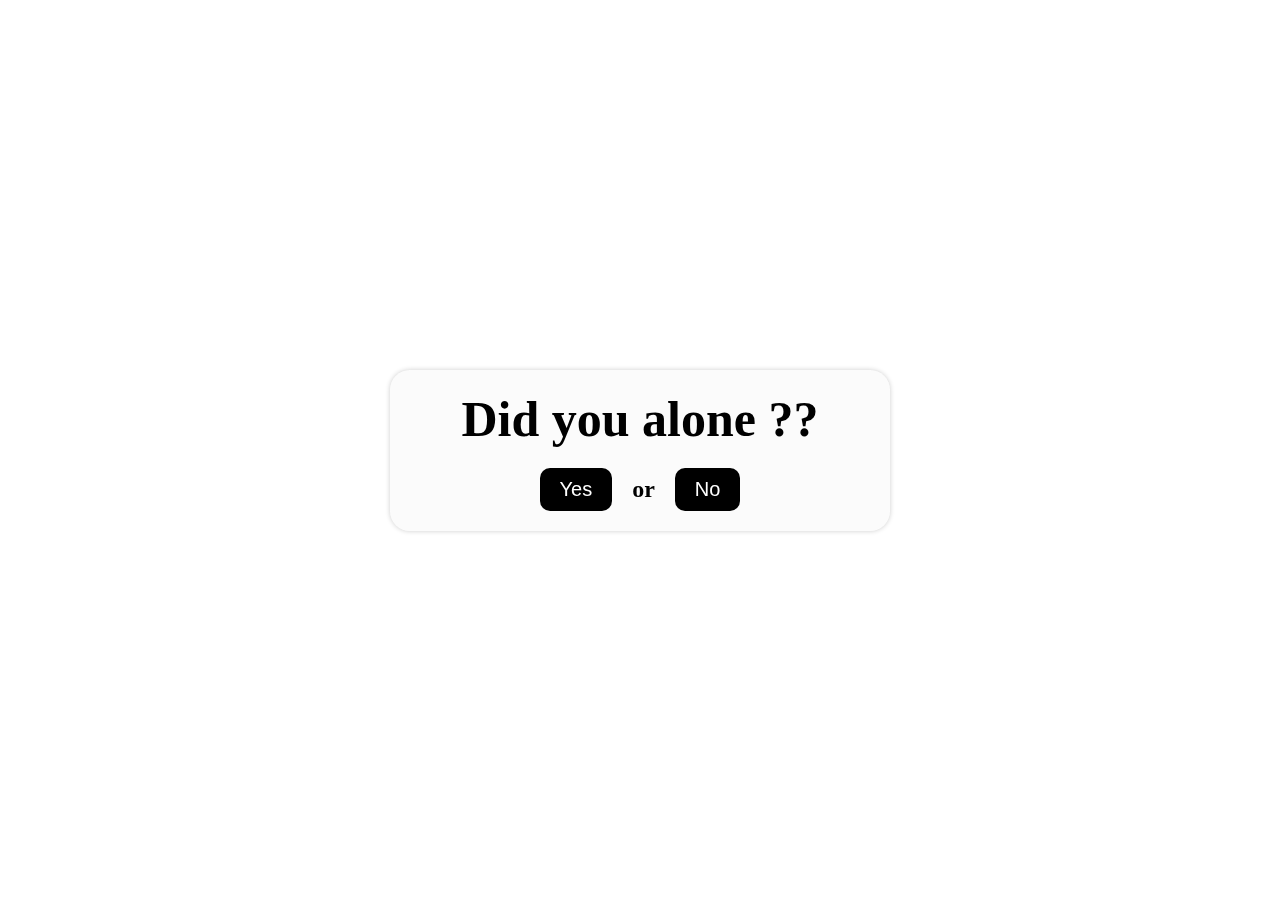
<file: Binary-Brains-main/fivePage.html>
<!DOCTYPE html>
<html lang="en">
<head>
  <meta charset="UTF-8">
  <meta name="viewport" content="width=device-width, initial-scale=1.0">
  <title>Document</title>
  <link rel="stylesheet" href="fivePage.css">
 
</head>
<body>
  <!-- <script src="/Binary-Brains-main/restaurants.html"></script> -->
  <div class="container5th">
    
    <h1>Did you alone ??</h1>
   <div class="btn-container">
    <button class="btn" onclick={messageShow(event)}>Yes</button>
    <h2>or</h2>
    <a href="./index6.html" target="_blank"><button  class="btn"  onclick={messageShow(event)}>No</button></a>
   </div>
   <h2 class="msg"></h2>
   <div class="find-frd-container">
    <h2 class="head-2"> Want to find a friend for company ...??</h2>
   <a href="./user_card.html" target="_blank"><button  class="btn">Click here</button></a>
   </div>
  </div>
  
    <script>
    var msg = document.querySelector('.msg');
    let friend = document.querySelector('.find-frd-container')
    function messageShow(event){
      console.log(event.target.innerHTML)
     if(event.target.innerHTML === 'Yes')
     {
      console.log('first click')
      friend.style.display = 'block';
    
     }
     else{
      console.log('second click')
      friend.style.display = 'none';
      msg.style.display = 'block';
      msg.innerHTML = 'Okey Enjoy Your Meal 😊';
      setTimeout(()=>{
        msg.innerHTML = '';
        msg.style.display = 'none';
      }, 3000)
     }
    }
  </script>
</body>
</html>
</file>
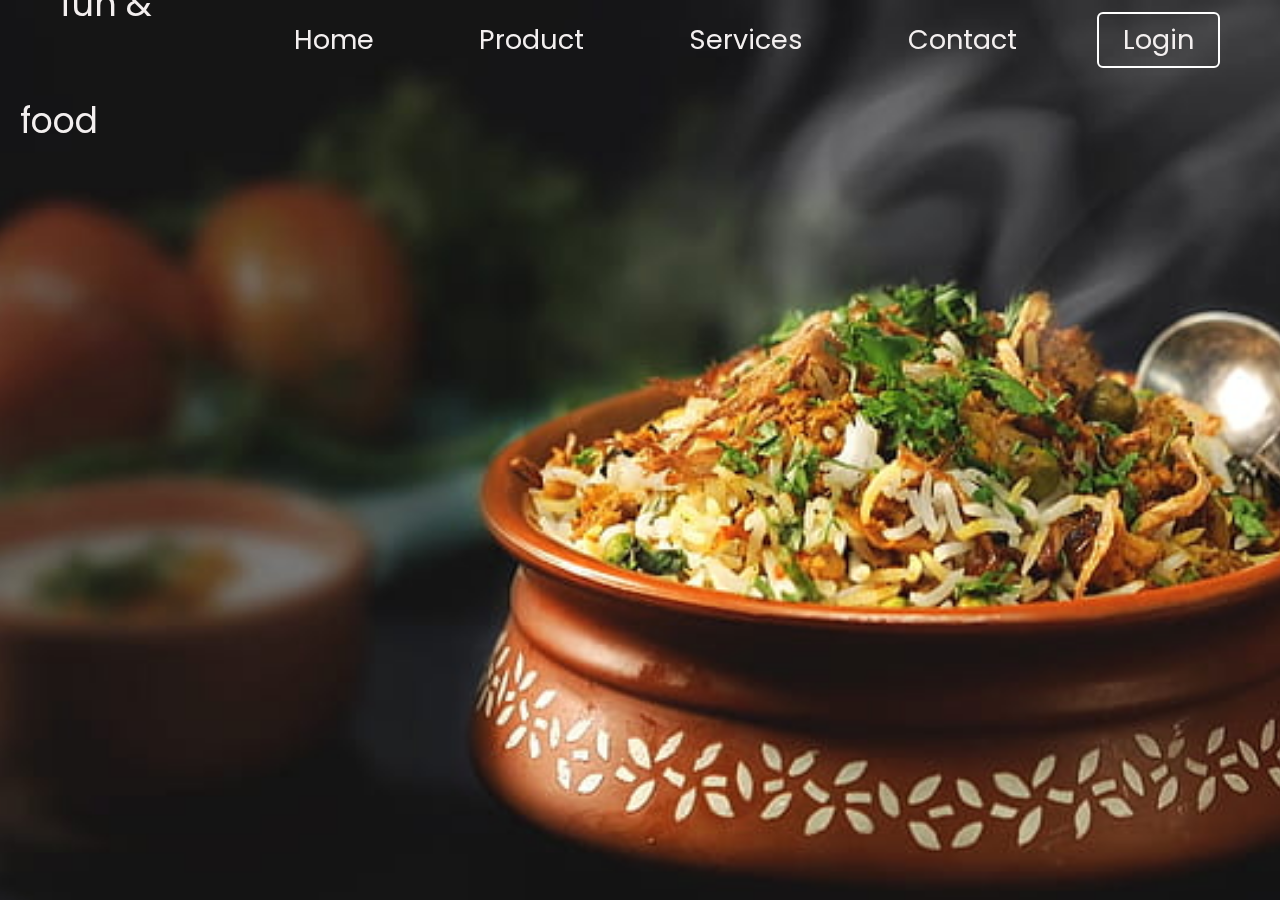
<file: Binary-Brains-main/index1.html>
<!DOCTYPE html>

<html lang="en">

<head>
  <meta charset="UTF-8" />
  <meta http-equiv="X-UA-Compatible" content="IE=edge" />
  <meta name="viewport" content="width=device-width, initial-scale=1.0" />
  <title>Website with Login & Registration Form</title>
  <link rel="stylesheet" href="style1.css">
  <link rel="stylesheet" href="https://unicons.iconscout.com/release/v4.0.0/css/line.css" />
  
  
</head>

<body>
  <!-- Header -->
  <header class="header">
    <nav class="nav">
      <p id="fun">
          <a href="#" class="nav_logo"> fun & food </a>
      </p>
      

      <ul class="nav_items">
        <li class="nav_item">
          <a href="#" class="nav_link">Home</a>
          <a href="#" class="nav_link">Product</a>
          <a href="#" class="nav_link">Services</a>
          <a href="#" class="nav_link">Contact</a>
        </li>
      </ul>

      <button class="button" id="form-open">Login</button>
    </nav>
  </header>

  <!-- Home -->
  <section class="home">
    <div class="form_container">
      <i class="uil uil-times form_close"></i>
      <!-- Login From -->
      <div class="form login_form">
        
        <form action="#">
          <h3>Login</h3>

          <div class="input_box">
            <input type="email" placeholder="Enter your email" required />
            <i class="uil uil-envelope-alt email"></i>
          </div>
          <div class="input_box">
            <input type="password" placeholder="Enter your password" required />
            <i class="uil uil-lock password"></i>
            <i class="uil uil-eye-slash pw_hide"></i>
          </div>

          <div class="option_field">
            <span class="checkbox">
              <input type="checkbox" id="check" />
              <label for="check">Remember me</label>
            </span>
            <a href="#" class="forgot_pw">Forgot password?</a>
          </div>

          <!-- <a href="index2.html" target="_blank"> -->
            <!-- <a href="./index2.html" target="_blank"> -->
              <button class="button" onclick="location.replace('index2.html')"">Login Now</button>
            <!-- </a> -->

          <div class="login_signup">Don't have an account? <a href="#" id="signup">Signup</a></div>
        </form>
      </div>

      <!-- Signup From -->
      <div class="form signup_form">
        <form action="#">
          <h2>Signup</h2>

          <div class="input_box">
            <input type="email" placeholder="Enter your email" required />
            <i class="uil uil-envelope-alt email"></i>
          </div>
          <div class="input_box">
            <input type="password" placeholder="Create password" required />
            <i class="uil uil-lock password"></i>
            <i class="uil uil-eye-slash pw_hide"></i>
          </div>
          <div class="input_box">
            <input type="password" placeholder="Confirm password" required />
            <i class="uil uil-lock password"></i>
            <i class="uil uil-eye-slash pw_hide"></i>
          </div>

          <a href="./index2.html" target="_blank">
            <button class="button">Signup Now</button>
          </a>

          <div class="login_signup">Already have an account? <a href="#" id="login">Login</a></div>
        </form>
      </div>
    </div>
  </section>

  <script src="script1.js"></script>
</body>

</html>
</file>
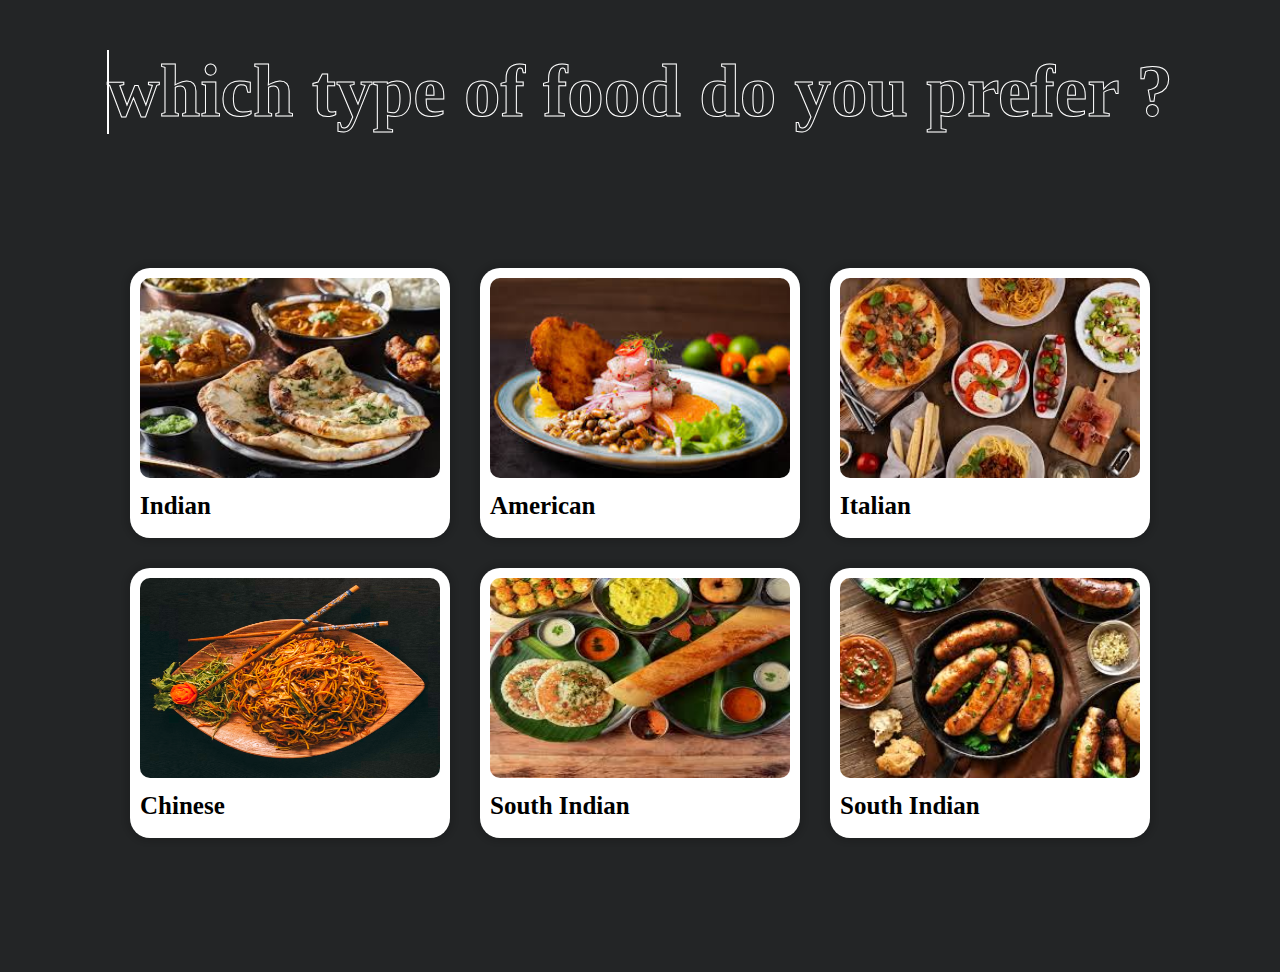
<file: Binary-Brains-main/index2.html>
<!DOCTYPE html>
<html lang="en">
<head>
    <meta charset="UTF-8">
    <meta name="viewport" content="width=device-width, initial-scale=1.0">
    <title>Document</title>
    <link rel="stylesheet" href="style2.css">
</head>
<body>
    <!-- <header>
        <nav>
            <div class="logo">
                <img src="logo2.png" alt="" height="100px">
            </div>
    
            <ul>
                <li>
                    <a href="" target="_blank" title="Home">Home</a>
    
    
                </li>
    
    
    
                <li>
                    <a href="" target="_blank" title="Login">Login</a>
    
    
                </li>
    
                <li>
                    <a href="" target="_blank" title="Profile">Profile</a>
                </li>
                
                
                </ul>
            </nav>
    </header> -->


    <div class="page">
        <h1 id="head" data-text="which type of food do you prefer ?">which type of food do you prefer ?</h1>
        
            <div class="foodie">

                <div class="country-food">
                    <a href="./index.html" target="_blank">
                        <img src="indian.jpg" alt="">
                    </a>
                    <h3>Indian</h3>
                </div>

                <div class="country-food">
                    <a href="./index.html" target="_blank">
                        <img src="american.jpg" alt="">
                    </a>
                    
                    <h3>American</h3>
                </div>

                <div class="country-food">
                    <a href="./index.html" target="_blank"><img src="italian.jpg" alt=""></a>
                    
                    <h3>Italian</h3>
                </div>

                <div class="country-food">
                    <a href="./index.html" target="_blank"><img src="chinese.jpg" alt=""></a>
                    
                    <h3>Chinese</h3>
                </div>

                <div class="country-food">
                    <a href="./index.html" target="_blank"><img src="south indian.jpg" alt=""></a>
                    
                    <h3>South Indian</h3>
                </div>

                <div class="country-food">
                    <a href="./index.html" target="_blank"> <img src="german.jpg" alt=""></a>
                   
                    <h3>South Indian</h3>
                </div>
                <!-- <div id="american">
                   
                <img id="img1"
                  src="american.jpg" alt="no img " height="500" width="500">
                <h3 id="ameri">american</h3>
                </div>
                <p id="indian">
                    
                    <img id="img2" src="indian.jpg" alt="no img " height="500" width="500">
                    <h3 id="ind">indian</h3>
                </p>
                <p id="italian">
                    <img id="img3" src="italian.jpg" alt="no img " height="500" width="500">
                    <h3 id="italy">Italian</h3>
                </p>
                <p id="chinese">
                    <img id="img4" src="chinese.jpg" alt="no img " height="500" width="500">
                    <h3 id="china">Chinese</h3>
                </p>
                <p id="south">
                   <img id="img5" src="south indian.jpg" alt="no img" height="500" width="500">
                   <h3 id="sou">South Indian</h3>
                </p>
                <p id="german">
                    <img id="img6" src="german.jpg" alt="no img " height="500" width="500">
                    <h3 id="germany">German</h3>
                </p> -->
            
            </div>
            
        
      
    </div>
    
    
</body>
</html>
</file>
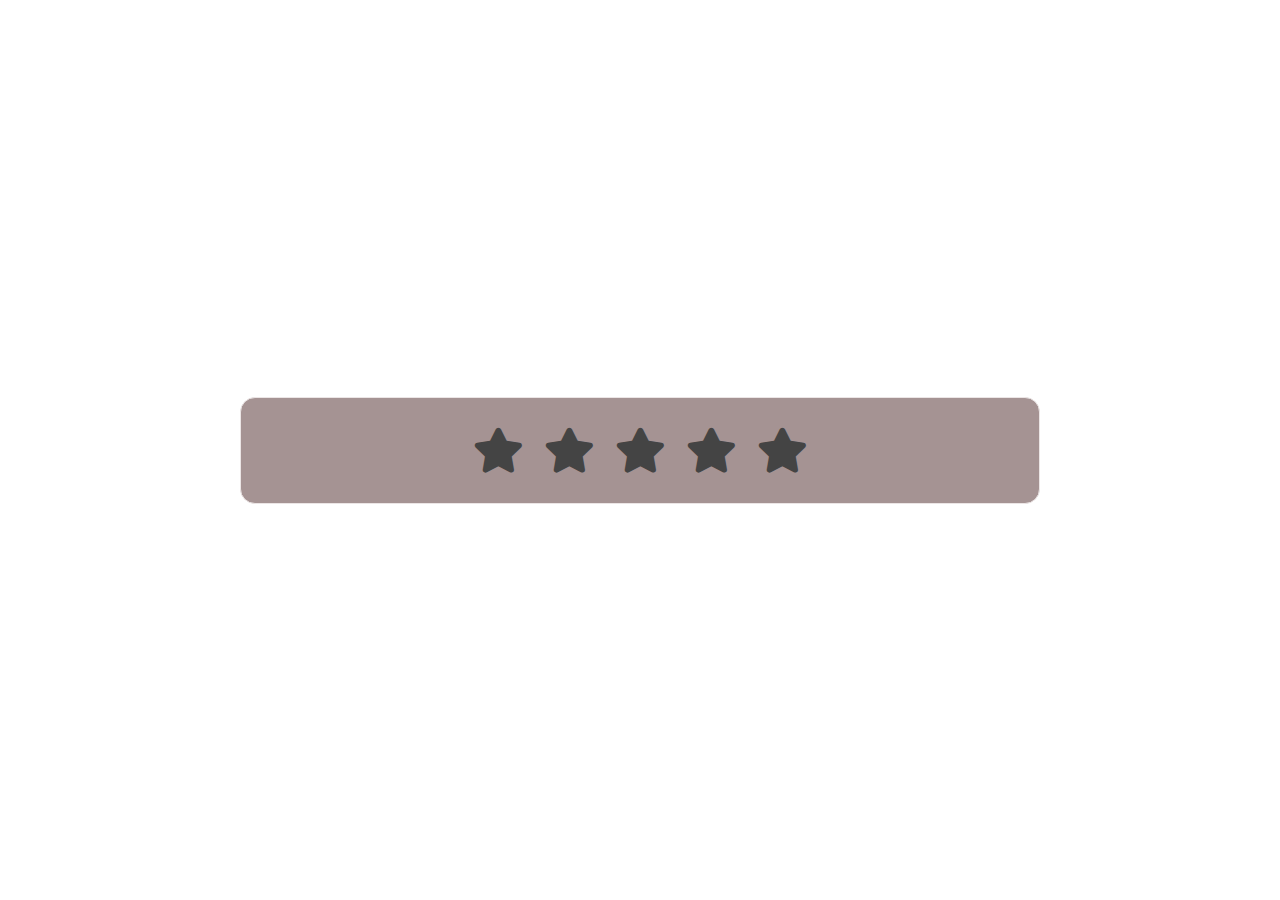
<file: Binary-Brains-main/index6.html>
<!DOCTYPE html>
<html lang="en" dir="ltr">

<head>
    <meta charset="utf-8">
    <title>Star Rating Form </title>
    <link rel="stylesheet" href="style6.css">
    <link rel="stylesheet" href="https://cdnjs.cloudflare.com/ajax/libs/font-awesome/5.15.3/css/all.min.css" />
</head>

<body>
    <div class="container">
        <div class="post">
            <div class="text">Thanks for rating us!</div>
            <div class="edit">EDIT</div>
        </div>
       
        <div class="star-widget">
            <input type="radio" name="rate" id="rate-5">
            <label for="rate-5" class="fas fa-star"></label>
            <input type="radio" name="rate" id="rate-4">
            <label for="rate-4" class="fas fa-star"></label>
            <input type="radio" name="rate" id="rate-3">
            <label for="rate-3" class="fas fa-star"></label>
            <input type="radio" name="rate" id="rate-2">
            <label for="rate-2" class="fas fa-star"></label>
            <input type="radio" name="rate" id="rate-1">
            <label for="rate-1" class="fas fa-star"></label>
            <form action="#">
                <header></header>
                <div class="textarea">
                    <textarea cols="30" placeholder="Describe your experience.."></textarea>
                </div>
                <div class="btn">
                    <button type="submit">submit</button>
                </div>
            </form>
        </div>
    </div>
    <script>
        const btn = document.querySelector("button");
        const post = document.querySelector(".post");
        const widget = document.querySelector(".star-widget");
        const editBtn = document.querySelector(".edit");
        btn.onclick = () => {
            widget.style.display = "none";
            post.style.display = "block";
            editBtn.onclick = () => {
                widget.style.display = "block";
                post.style.display = "none";
            }
            return false;
        }
    </script>

</body>

</html>
</file>
<file: Binary-Brains-main/fivePage.css>
*{
  margin: 0px;
  padding: 0px;
  box-sizing: border-box;
}
body{
  width: 100%;
  height: 100vh;
  display: flex;
  justify-content: center;
  align-items: center;
  background-image: url('https://images.pexels.com/photos/1449773/pexels-photo-1449773.jpeg?auto=compress&cs=tinysrgb&w=600');
  background-repeat: no-repeat;
  background-size: cover;
  background-position: center;
}
.container5th{
 width: 500px;
 padding: 20px;
 backdrop-filter: blur(2px); 
 border-radius: 20px;
 background: #eeeaea35;
 box-shadow: 0 0 5px rgba(0,0,0,0.2);
  display: flex;
  justify-content: center;
  flex-direction: column;
  align-items: center;
  gap: 20px;

}
.container5th h1{
  font-size: 50px;
  font-weight: 700;
  color: #000000;
  font-family:'Times New Roman', Times, serif;
}
.btn{

  padding: 10px 20px;
  font-size: 20px;
  border-radius: 10px;
  border: none;
  background: #000;
  color: #fff;
  transition: all 0.5s linaer;
}
.btn:hover{
  background: #fff;
  color: #000;
  box-shadow: 0 0 5px rgba(0,0,0,0.2);
}
.btn-container{
  display: flex;
  justify-content: center;
  align-items: center;
  gap: 20px;
}
.head-2{
  font-size: 30px;
  font-weight: 700;
  color: #000000;
  font-family:'Times New Roman', Times, serif;
}
.msg{
  padding: 10px ;
  text-transform: capitalize;
  font-size: 20px;
  display: none;
}
.find-frd-container{
  text-align: center;
  display: none;
}
.find-frd-container .btn{
margin-top: 20px;
}
</file>
<file: Binary-Brains-main/style1.css>
/* Import Google font - Poppins */
@import url("https://fonts.googleapis.com/css2?family=Poppins:wght@200;300;400;500;600;700&display=swap");

* {
    margin: 0;
    padding: 0;
    box-sizing: border-box;
    font-family: "Poppins", sans-serif;
}

a {
    text-decoration: none;
}

.header {
    position: fixed;
    height: 80px;
    width: 100%;
    z-index: 100;
    padding: 0 20px;
}

.nav {
    max-width: 2050px;
    width: 100%;
    margin: 0 auto;
}
#fun{
    font-size: 100px;
    font-weight: solid;
    font-family: "Rubik Scribble",
        system-ui;
}

.nav,
.nav_item {
    display: flex;
    height: 100%;
    align-items: center;
    justify-content: space-between;
}

.nav_logo,
.nav_link,
.button {
    color: #f3efef;
    font-size: 27px;
    margin: 40px;
}

.nav_logo {
    font-size: 35px;
}

.nav_item {
    column-gap: 25px;
}

.nav_link:hover {
    color: #d9d9d9;
}

.button {
    padding: 6px 24px;
    border: 2px solid #fff;
    background: transparent;
    border-radius: 6px;
    cursor: pointer;
}

.button:active {
    transform: scale(0.98);
}

/* Home */
.home {
    position: relative;
    height: 100vh;
    width: 100%;
    background-image: url("bg1.jpg");
    background-size: cover;
    background-position: center;
}

.home::before {
    content: "";
    
    position: absolute;
    height: 100%;
    width: 100%;
    background-color: rgba(0, 0, 0, 0.6);
    z-index: 100;
    opacity: 0;
    pointer-events: none;
    transition: all 0.5s ease-out;
}

.home.show::before {
    opacity: 1;
    pointer-events: auto;
}

/* From */
.form_container {
    position: fixed;
    height: 550px;
    max-width: 480px;
    width: 100%;
    top: 50%;
    left: 50%;
    transform: translate(-50%, -50%) scale(1.2);
    z-index: 101;
    background: #fff;
    padding: 25px;
    border-radius: 12px;
    box-shadow: rgba(0, 0, 0, 0.1);
    opacity: 0;
    pointer-events: none;
    transition: all 0.4s ease-out;
}

.home.show .form_container {
    opacity: 1;
    pointer-events: auto;
    transform: translate(-50%, -50%) scale(1);
}

.signup_form {
    display: none;
}

.form_container.active .signup_form {
    display: block;
}

.form_container.active .login_form {
    display: none;
}

.form_close {
    position: absolute;
    top: 10px;
    right: 20px;
    color: #0b0217;
    font-size: 22px;
    opacity: 0.7;
    cursor: pointer;
}

.form_container h2 {
    font-size: 40px;
    color: #0b0217;
    text-align: center;
}

.input_box {
    position: relative;
    margin-top: 30px;
    width: 100%;
    height: 50px;
    border-color: #0c0b0b;
}

.input_box input {
    height: 100%;
    width: 100%;
    border: none;
    outline: none;
    padding: 0 30px;
    color: #333;
    transition: all 0.2s ease;
    border-bottom: 1.5px solid #aaaaaa;
}

.input_box input:focus {
    border-color: #561662;
}

.input_box i {
    position: absolute;
    top: 50%;
    transform: translateY(-50%);
    font-size: 25px;
    color: #0b0b0b;
}

.input_box i.email,
.input_box i.password {
    left: 0;
}

.input_box input:focus~i.email,
.input_box input:focus~i.password {
    color: #db35ee;
}

.input_box i.pw_hide {
    right: 0;
    font-size: 25px;
    cursor: pointer;
}

.option_field {
    margin-top: 14px;
    display: flex;
    align-items: center;
    justify-content: space-between;
}

.form_container a {
    color: #392158;
    font-size: 20px;
}

.form_container a:hover {
    text-decoration: underline;
}

.checkbox {
    display: flex;
    column-gap: 8px;
    white-space: nowrap;
}

.checkbox input {
    color: #cf2ae8;
}

.checkbox label {
    font-size: 18px;
    cursor: pointer;
    user-select: none;
    color: #0b0217;
}

.form_container .button {
    background: #7d2ae8;
    margin-top: 30px;
    width: 80%;
    padding: 10px 0;
    border-radius: 10px;
    margin: 45px;
    
    
}

.login_signup {
    font-size: 18px;
    text-align: center;
    margin-top: 15px;
    
}
</file>
<file: Binary-Brains-main/style2.css>
body {
            background-color: rgb(35, 37, 38);
            background-image: url("https://img.freepik.com/premium-photo/wooden-background_811396-12561.jpg?w=740");
            background-repeat: no-repeat;
            background-size: cover;
            margin: auto;
            
}
.page{
    width: 100%;
}
#head{
    width: fit-content;
    margin: auto;
    font-size: 73px;
    margin-top: 50px;
    color: transparent;
    -webkit-text-stroke: 1px #ffffff;
    position: relative;
    white-space: nowrap;
}
#head::before {
    content: attr(data-text);
    position: absolute;
    top: 0px;
    left: 0;
    width: 0%;
    height: 100%;
    white-space: nowrap;
    color: #ffffff;
    -webkit-text-stroke: 0px transparent;
    border-right: 2px solid #ffffff;
    /* animation: animate 4s steps(30) infinite;  */
    animation: animate 5s linear infinite;
    overflow: hidden;
  }
  
  @keyframes animate {
    0% {
      width: 0%;
    }
  
    100% {
      width: 100%;
    }
  }

.foodie{

   min-height: 82vh;
   padding: 50px;
   height: fit-content;
    display: flex;
    justify-content: center;
    align-content: center;
    flex-wrap: wrap;
    gap: 30px;
}
.country-food{
width: 300px;
height: 250px;
padding: 10px;
background-color: #fff;
border-radius: 20px;
box-shadow: 0px 0px 5px 5px rgba(0,0,0,0.1);
transition: transform 0.5s linear ;

}
.country-food:hover{
    transform: scale(1.05);
}
.country-food img{
    width: 100%;
    height: 80%;
    border-radius: 10px;
   
}
.country-food h3{
    font-size: 25px;
    font-weight: 600;
    margin-top: 10px;
}

/* #img1:hover{
    border-radius: 70px;
    border-color: rgb(72, 65, 65);
    border-style: solid ;
    border-width: 10px;
    height: 600px;
    width: 600px;
    
}
#img2:hover {
    border-radius: 70px;
    border-color: rgb(72, 65, 65);
    border-style: solid;
    border-width: 10px;
    height: 600px;
    width: 600px;
}
#img3:hover {
    border-radius: 70px;
    border-color: rgb(72, 65, 65);
    border-style: solid;
    border-width: 10px;
    height: 600px;
    width: 600px;
}
#img4:hover {
    border-radius: 70px;
    border-color: rgb(72, 65, 65);
    border-style: solid;
    border-width: 10px;
    height: 600px;
    width: 600px;
}
#img5:hover {
    border-radius: 70px;
    border-color: rgb(72, 65, 65);
    border-style: solid;
    border-width: 10px;
    height: 600px;
    width: 600px;
}
#img6:hover {
    border-radius: 70px;
    border-color: rgb(72, 65, 65);
    border-style: solid;
    border-width: 10px;
    height: 600px;
    width: 600px;
}
#american{
    display: flex;
    flex-direction: column;
    
    

}
#ameri{
    font-size: 50px;
    margin: 30px;
    padding: 30px;
    color: aliceblue;
}
#ind{
    font-size: 50px;
    margin:30px;
    padding: 30px;
    color: aliceblue;
    
}
#italy {
    font-size: 50px;
    margin: 30px;
    padding: 30px;
    color: aliceblue;

}
#china {
    font-size: 50px;
    
    margin: 30px;
    padding: 30px;
    color: aliceblue;

}
#sou {
    font-size: 50px;
    margin: 30px;
    padding: 30px;
    color: aliceblue;

}
#germany {
    font-size: 50px;
    margin: 30px;
    padding: 30px;
    color: aliceblue;

} */
/*  
* {
    margin: 0;
    padding: 0;
}

header {
    height: 80px;
    width: 100vw;

}

header nav div {
    padding-right: 638px;
}

nav {
    display: flex;
}

nav ul {
    height: 100px;
    display: flex;
    justify-content: flex-start;
    align-items: center;
}

nav ul li {
    list-style: none;
    padding: 0 15px;
    color: black;
    font-size: 28px;
    font-family: 'cursive';
}

nav ul li a {
    padding-right: 35px;
}

div.restaurant h1 {
    height: 100px;
    width: 90%;
    display: flex;
    align-items: center;
    justify-content: center;
    padding: 8px;
    font-size: 55px;
}
 */
</file>
<file: Binary-Brains-main/style6.css>
@import url('https://fonts.googleapis.com/css?family=Poppins:400,500,600,700&display=swap');
body{
    width: 100%;
    height: 100vh;
    display: flex;
    justify-content: center;
    align-items: center;
    background-image: url('https://images.pexels.com/photos/1449773/pexels-photo-1449773.jpeg?auto=compress&cs=tinysrgb&w=600');
    background-repeat: no-repeat;
    background-size: cover;
    background-position: center;
}
* {
    margin: 0;
    padding: 0;
    box-sizing: border-box;
    font-family: 'Poppins', sans-serif;
}

html,
body {
    display: grid;
    height: 100%;
    place-items: center;
    text-align: center;
    
}

.container {
    position: relative;
    width: 800px;
    background: #a59393;
    padding: 20px 30px;
    border: 1px solid #ebe5e5;
    border-radius: 15px;
    display: flex;
    align-items: center;
    justify-content: center;
    flex-direction: column;
}

.container .post {
    display: none;
}

.container .text {
    font-size: 55px;
    color: #e02323;
    font-weight: 500;
}

.container .edit {
    position: absolute;
    right: 10px;
    top: 5px;
    font-size: 16px;
    color: #666;
    font-weight: 500;
    cursor: pointer;
}

.container .edit:hover {
    text-decoration: underline;
}

.container .star-widget input {
    display: none;
}

.star-widget label {
    font-size: 45px;
    color: #444;
    padding: 10px;
    float: right;
    transition: all 0.2s ease;
}

input:not(:checked)~label:hover,
input:not(:checked)~label:hover~label {
    color: rgb(243, 204, 31);
}

input:checked~label {
    color: rgb(245, 201, 5);
}

input#rate-5:checked~label {
    color: rgb(201, 110, 12);
    text-shadow: 0 0 20px #952;
}

#rate-1:checked~form header:before {
    content: "I just hate it ";
}

#rate-2:checked~form header:before {
    content: "I don't like it ";
}

#rate-3:checked~form header:before {
    content: "It is awesome ";
}

#rate-4:checked~form header:before {
    content: "I just like it ";
}

#rate-5:checked~form header:before {
    content: "I just love it ";
}

.container form {
    display: none;
}

input:checked~form {
    display: block;
}

form header {
    width: 100%;
    font-size: 35px;
    color: rgb(221, 17, 34);
    font-weight: 600;
    margin: 5px 0 20px 0;
    text-align: center;
    transition: all 0.2s ease;
}

form .textarea {
    height: 100px;
    width: 100%;
    overflow: hidden;
}

form .textarea textarea {
    height: 100%;
    width: 100%;
    outline: none;
    color: #eee;
    border: 1px solid #333;
    background: #222;
    padding: 10px;
    font-size: 20px;
    resize: none;
}

.textarea textarea:focus {
    border-color: #444;
}

form .btn {
    height: 45px;
    width: 100%;
    margin: 15px 0;
}

form .btn button {
    height: 100%;
    width: 100%;
    border: 1px solid #444;
    outline: none;
    background: #222;
    color: #999;
    font-size: 24px;
    font-weight: 500;
    text-transform: uppercase;
    cursor: pointer;
    transition: all 0.3s ease;
}

form .btn button:hover {
    background: #1b1b1b;
}
</file>
